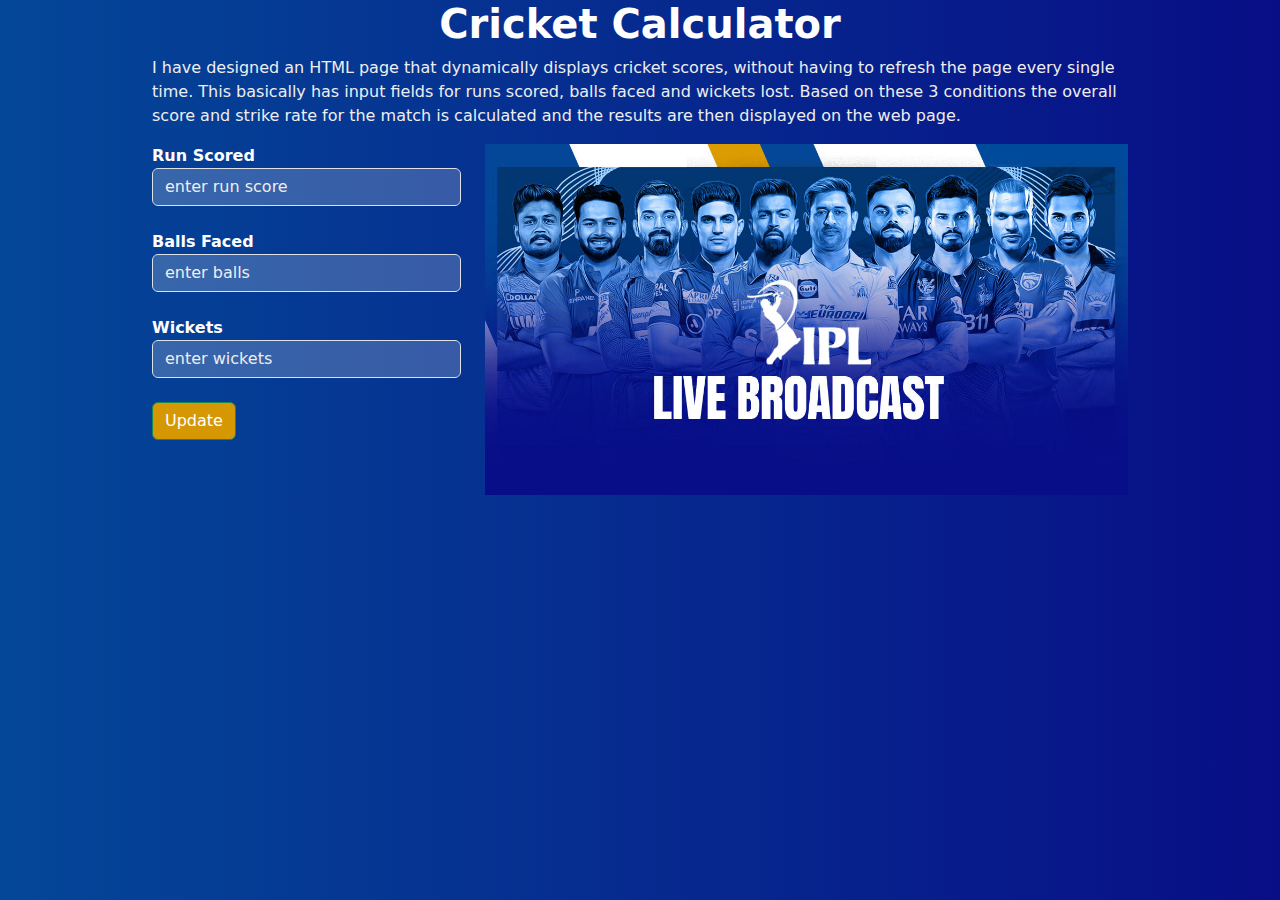
<file: index.html>
<!doctype html>
<html lang="en">

<head>
    <meta charset="utf-8">
    <meta name="viewport" content="width=device-width, initial-scale=1">
    <title> JavaScript Assignment </title>
    <link rel="icon" href="images/favicon.png" />
    <link href="https://cdn.jsdelivr.net/npm/bootstrap@5.3.3/dist/css/bootstrap.min.css" rel="stylesheet"
        integrity="sha384-QWTKZyjpPEjISv5WaRU9OFeRpok6YctnYmDr5pNlyT2bRjXh0JMhjY6hW+ALEwIH" crossorigin="anonymous">
    <link href="css/style.css" rel="stylesheet">
    <style>

    </style>
</head>

<body class="bg-light">
    <div class="container">

        <div class=" text-center">
            <h1><b>Cricket Calculator</b></h1>
        </div>


        <div class="tab-content ">
            <div class="description">
                <p>
                    I have designed an HTML page that dynamically displays cricket scores, without having to refresh the
                    page every single time. This basically has input fields for runs scored, balls faced and wickets
                    lost. Based on these 3 conditions the overall score and strike rate for the match is calculated and
                    the results are then displayed on the web page.
                </p>
            </div>

            <div class="row">
                <div class="col-md-4">
                    <form>
                        <label><b>Run Scored </b> </label> <br>
                        <input type="number" class="form-control" placeholder="enter run score" id="score" /> <br>

                        <label><b>Balls Faced </b> </label><br>
                        <input type="number" class="form-control" placeholder="enter balls" id="balls" /> <br>

                        <label><b>Wickets </b> </label><br>
                        <input type="number" class="form-control" placeholder="enter wickets" id="wickets" /> <br>

                        <button type="button" class="btn btn-success btn-orange" onclick="scoreResult()">Update</button>
                        <br>
                    </form>
                </div>
                <div class="col-md-8">
                    <img src="images/ipl-banner.jpg" class="img-fluid" alt="IPL">
                </div>
            </div>
        </div>

        <p id="results"> </p>
        <p id="strikResult"> </p>
    </div>

    <br><br><br>

    <!-- Script Tag -->
    <script src="https://cdn.jsdelivr.net/npm/bootstrap@5.3.3/dist/js/bootstrap.bundle.min.js"
        integrity="sha384-YvpcrYf0tY3lHB60NNkmXc5s9fDVZLESaAA55NDzOxhy9GkcIdslK1eN7N6jIeHz"
        crossorigin="anonymous"></script>
    <script src="js/style.js"></script>
</body>

</html>
</file>
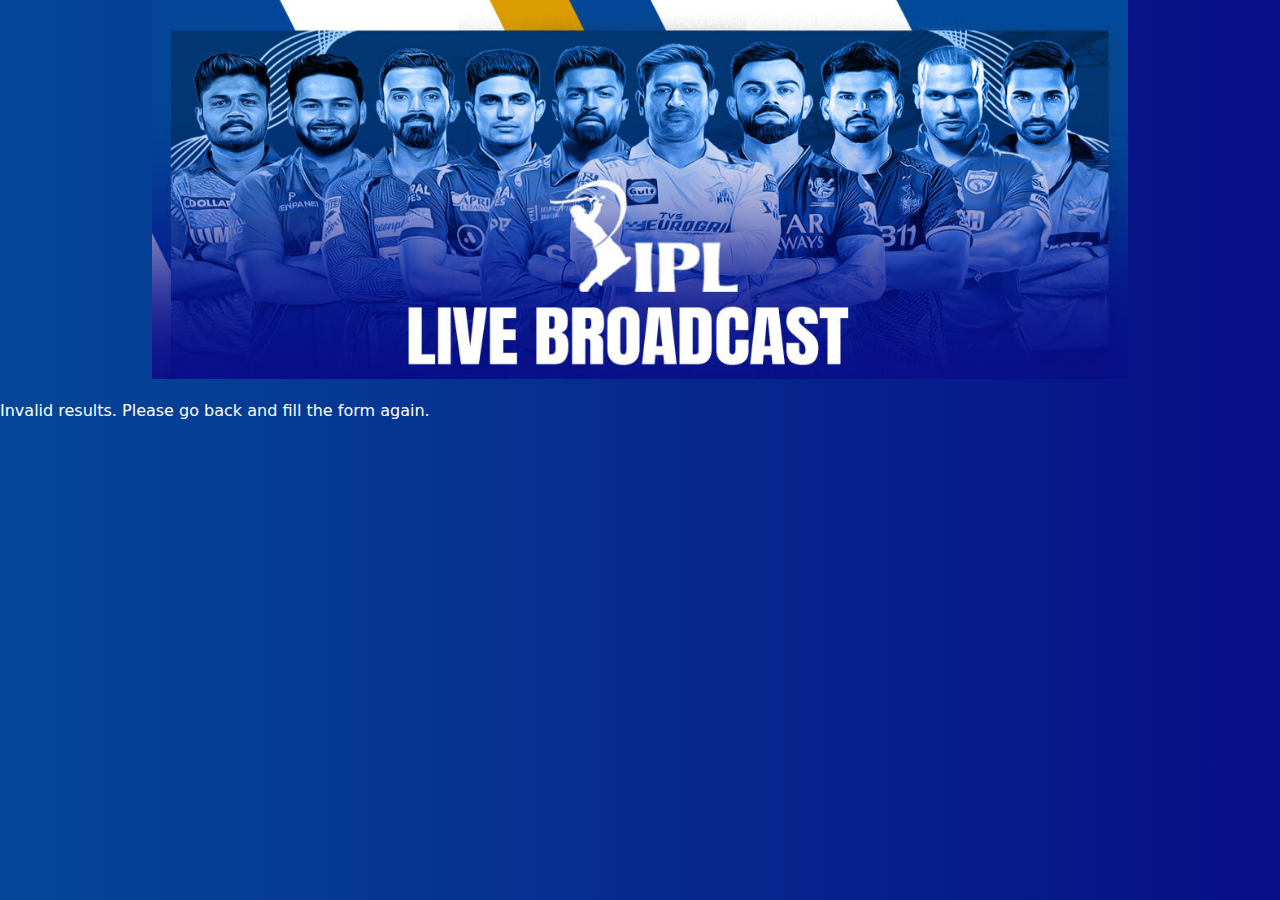
<file: results.html>
<!DOCTYPE html>
<html lang="en">

<head>
    <meta charset="UTF-8">
    <meta name="viewport" content="width=device-width, initial-scale=1.0">
    <title> JavaScript Assignment </title>
    <link rel="icon" href="images/favicon.png" />
    <link href="https://cdn.jsdelivr.net/npm/bootstrap@5.3.3/dist/css/bootstrap.min.css" rel="stylesheet"
        integrity="sha384-QWTKZyjpPEjISv5WaRU9OFeRpok6YctnYmDr5pNlyT2bRjXh0JMhjY6hW+ALEwIH" crossorigin="anonymous">
    <link href="css/style.css" rel="stylesheet">
</head>

<body class="bg-light">

    <div class="container">
        <div class=" text-center">
            <!-- <h1><b>Live Updates</b></h1> -->
        </div>
        <div class="image-inner">
            <img src="images/ipl-banner2.png" class="img-fluid ipl-img" alt="IPL">
        </div>
    </div>
    <div id="results"></div>



    <script src="https://cdn.jsdelivr.net/npm/bootstrap@5.3.3/dist/js/bootstrap.bundle.min.js"
        integrity="sha384-YvpcrYf0tY3lHB60NNkmXc5s9fDVZLESaAA55NDzOxhy9GkcIdslK1eN7N6jIeHz"
        crossorigin="anonymous"></script>


    <script>
        window.onload = function () {
            var params = new URLSearchParams(window.location.search);
            var strikeRate = params.get('strikeRate');
            var wickets = params.get('wickets');
            var score = params.get('score')
            var balls = params.get('balls')

            if (strikeRate && wickets && score && balls) {
                // document.getElementById('results').innerHTML = 'Score: ' + getScore + 'Balls: ' + getBalls + 'Wickets: ' + getWickets;
                document.getElementById('results').innerHTML = `<div class="container">
 <div class="row">
            <div class="col-md-4">
                <div class="score-box">
                    <h6> Score </h6>
                    <span> ${score} </span>
                </div>
            </div>
            <div class="col-md-4">
                <div class="score-box">
                    <h6> Balls </h6>
                    <span> ${balls} </span>
                </div>
            </div>
            <div class="col-md-4">
                <div class="score-box">
                    <h6> Wicktes </h6>
                    <span> ${wickets} </span>
                </div>
            </div>
            <div class="col-md-12">
                <div class="box-center">
                    <h4>Strike Rate: ${strikeRate} </h4>
                </div>
            </div>
        </div></div>`;
            } else {
                document.getElementById('results').innerHTML = "<p>Invalid results. Please go back and fill the form again.</p>";
            }
        }
    </script>
</body>

</html>
</file>
<file: css/style.css>
html {
    height: 100%;
  }
  
  body {
    position: relative;
    background: linear-gradient(90deg, #044798, #080e86);
  }
  
  .container {
    max-width: 1000px;
  }
  
  body,
  .form-control,
  .btn {
    color: #fff;
  }
  
  
  .description {
    color: #eee;
  }
  
  .form-control {
    background-color: rgba(255, 255, 255, 0.2);
    color: #fff;
  }
  
  input[type="number"]::-webkit-inner-spin-button,
  input[type="number"]::-webkit-outer-spin-button {
    -webkit-appearance: none;
    margin: 0;
  }
  
  input[type="number"] {
    appearance: textfield;
  }
  
  input[type="number"]::-webkit-input-placeholder {
    color: #eee;
  }
  
  input[type="number"]::-moz-placeholder {
    color: #eee;
  }
  
  input[type="number"]:-ms-input-placeholder {
    color: #eee;
  }
  
  input[type="number"]::-ms-input-placeholder {
    color: #eee;
  }
  
  input[type="number"]::placeholder {
    color: #eee;
  }
  
 .score-box {
    background-color: #eee;
    border-radius: 8px;
    text-align: center;
 }
 .score-box h6 {
    color: #000000;
    font-weight: bold;
 }
 .score-box span {
    color: #044598;
    font-weight: bold;
 }
 .box-center {
    text-align: center;
    margin-top: 5px;
 }
 .ipl-img {
    margin-bottom: 20px;
 }
 .err-red {
    color: #de1313;
 }
 .btn-orange {
  background-color: #d59803;
  color: #ffffff;
 }
 .btn-orange:hover {
  background-color: #ffffff;
  color: #d59803;
 }
</file>
